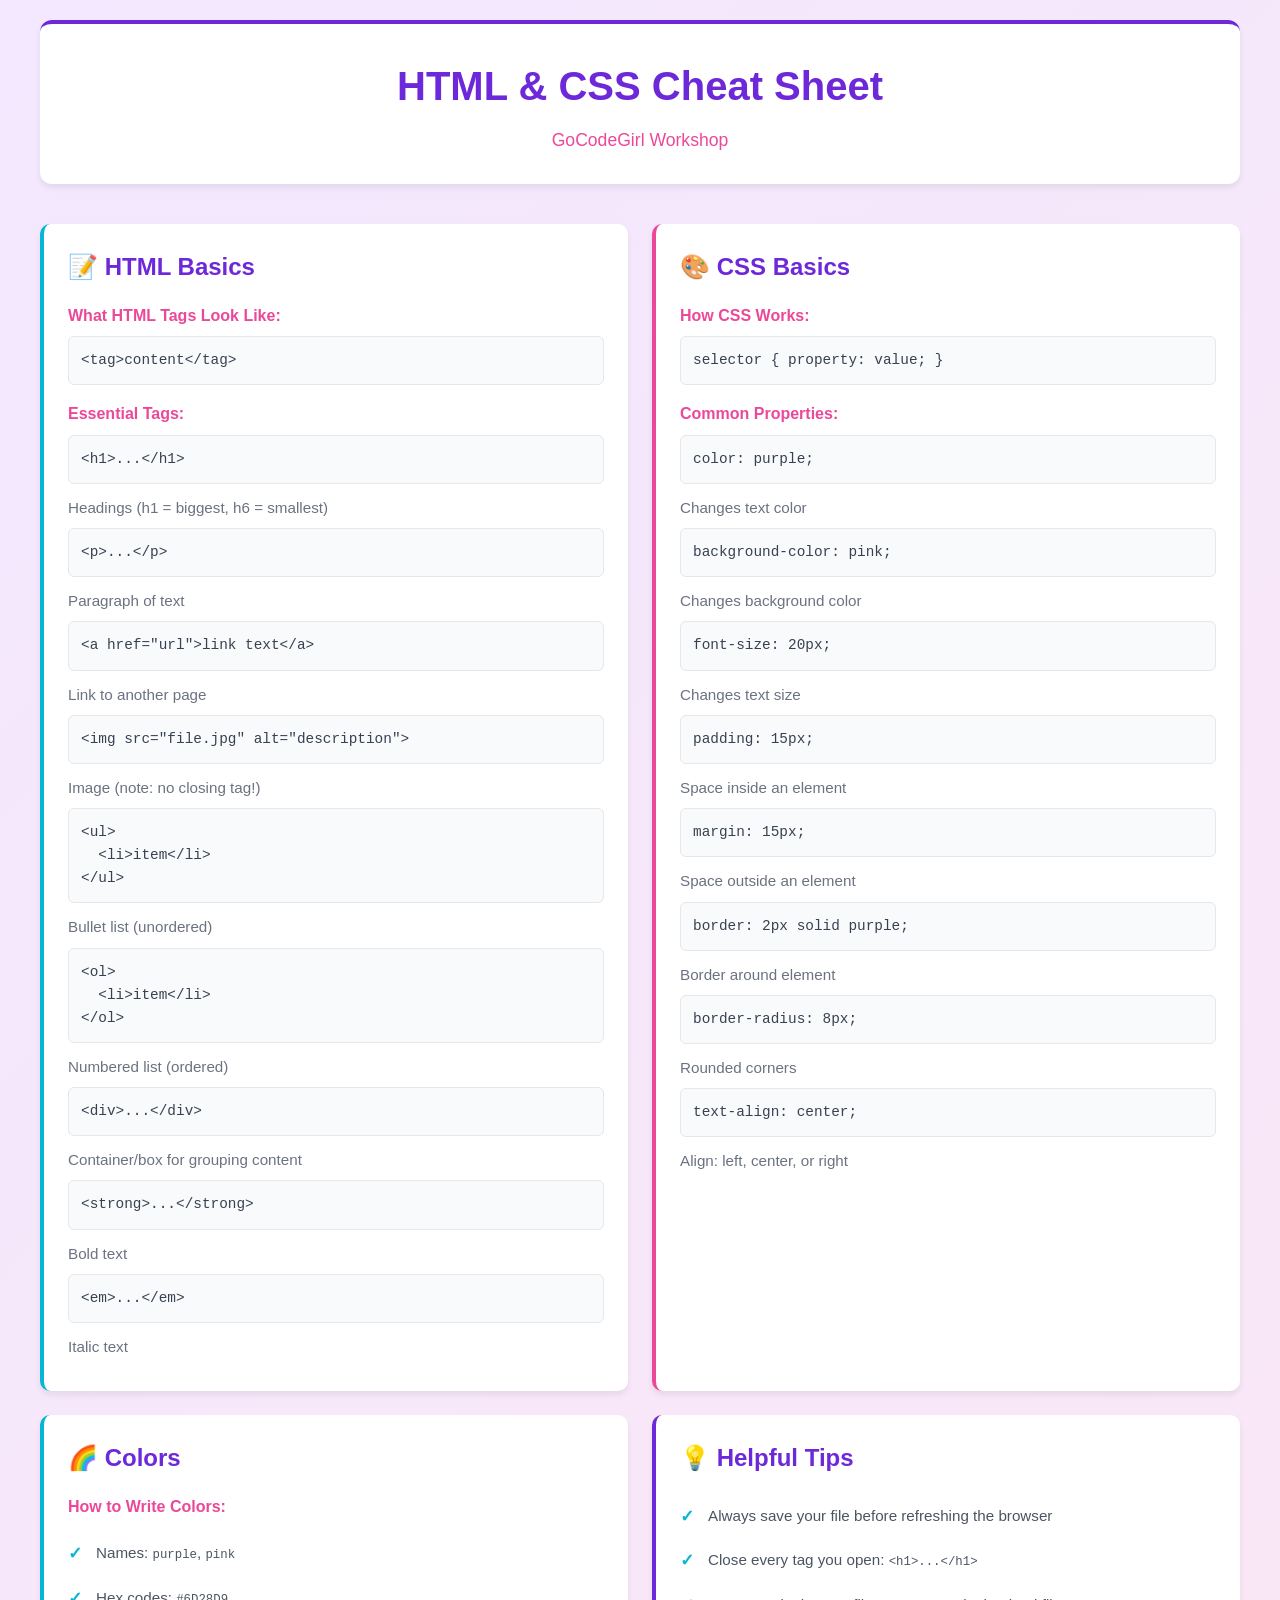
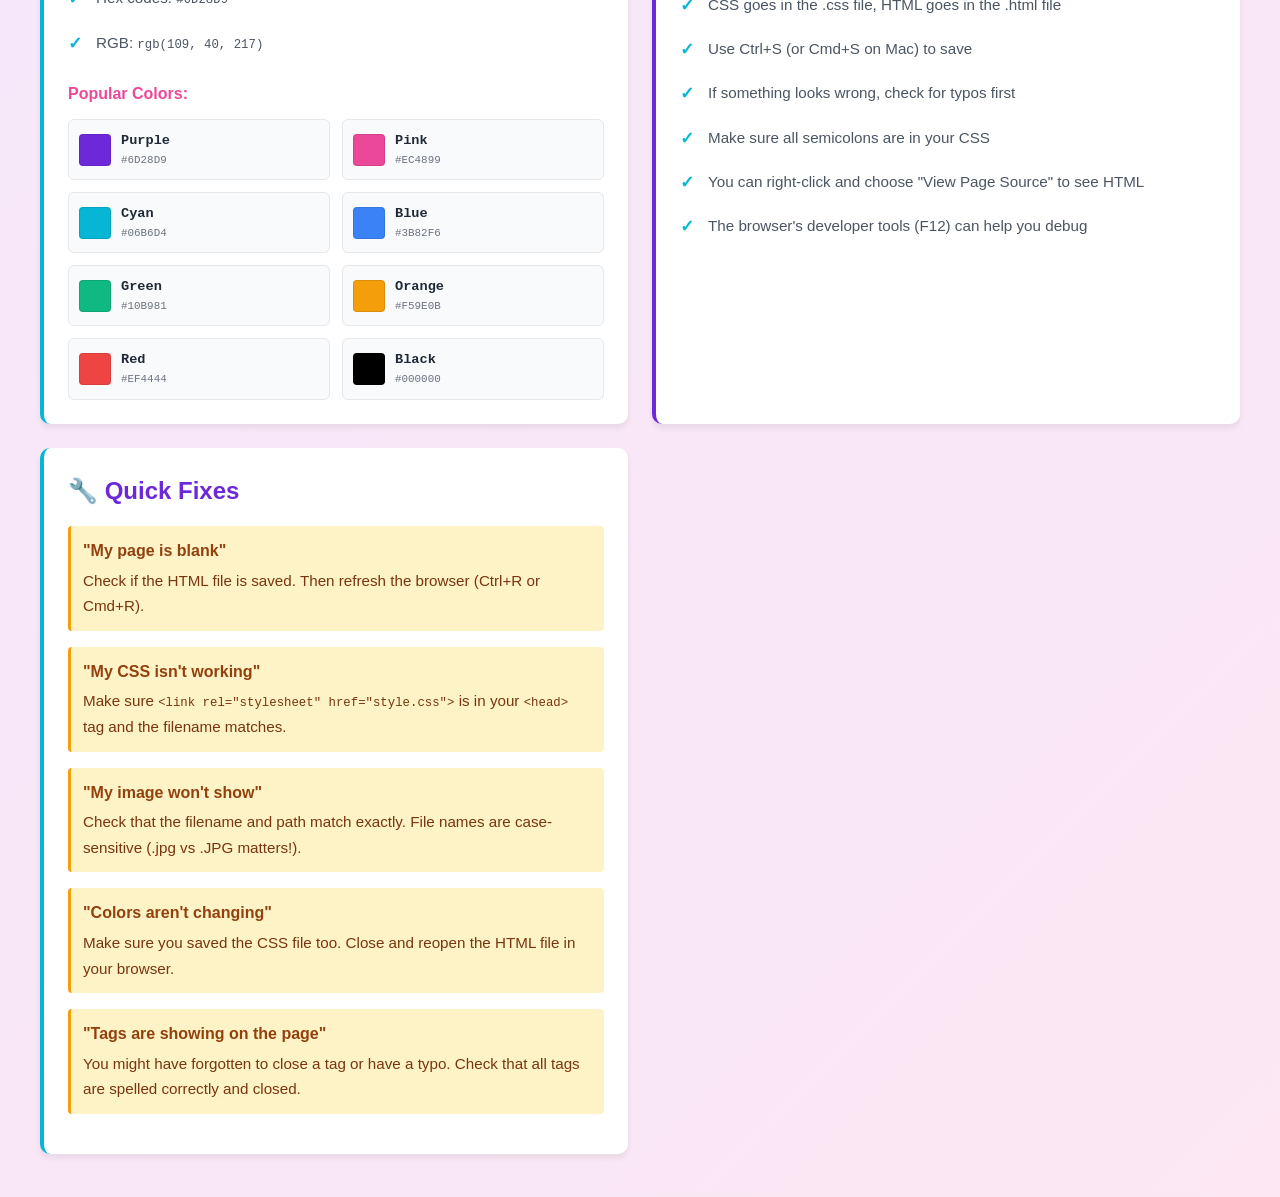
<file: cheatsheet.html>
<!DOCTYPE html>
<html lang="en">
<head>
    <meta charset="UTF-8">
    <meta name="viewport" content="width=device-width, initial-scale=1.0">
    <title>HTML & CSS Cheat Sheet - GoCodeGirl Workshop</title>
    <style>
        * {
            margin: 0;
            padding: 0;
            box-sizing: border-box;
        }

        body {
            font-family: -apple-system, BlinkMacSystemFont, 'Segoe UI', Roboto, 'Helvetica Neue', Arial, sans-serif;
            background: linear-gradient(135deg, #f3e8ff 0%, #fce7f3 100%);
            color: #1f2937;
            line-height: 1.6;
            padding: 20px;
            min-height: 100vh;
        }

        .container {
            max-width: 1200px;
            margin: 0 auto;
        }

        header {
            text-align: center;
            margin-bottom: 40px;
            padding: 30px 20px;
            background: white;
            border-radius: 12px;
            box-shadow: 0 4px 6px rgba(0, 0, 0, 0.07);
            border-top: 4px solid #6D28D9;
        }

        h1 {
            font-size: 2.5em;
            color: #6D28D9;
            margin-bottom: 8px;
        }

        .subtitle {
            font-size: 1.1em;
            color: #EC4899;
            font-weight: 500;
        }

        .content {
            display: grid;
            grid-template-columns: 1fr 1fr;
            gap: 24px;
            margin-bottom: 24px;
        }

        .card {
            background: white;
            border-radius: 10px;
            padding: 24px;
            box-shadow: 0 4px 6px rgba(0, 0, 0, 0.07);
            border-left: 4px solid #06B6D4;
        }

        .card.pink {
            border-left-color: #EC4899;
        }

        .card.purple {
            border-left-color: #6D28D9;
        }

        .card h2 {
            font-size: 1.5em;
            color: #6D28D9;
            margin-bottom: 16px;
            display: flex;
            align-items: center;
            gap: 8px;
        }

        .card h3 {
            font-size: 1em;
            color: #EC4899;
            margin-top: 16px;
            margin-bottom: 8px;
            font-weight: 600;
        }

        .tag-example {
            background: #f9fafb;
            border: 1px solid #e5e7eb;
            border-radius: 6px;
            padding: 12px;
            margin-bottom: 12px;
            font-family: 'Courier New', monospace;
            font-size: 0.9em;
            color: #374151;
            overflow-x: auto;
        }

        .tag-desc {
            font-size: 0.95em;
            color: #6b7280;
            margin-left: 0;
            margin-bottom: 8px;
        }

        .color-grid {
            display: grid;
            grid-template-columns: repeat(2, 1fr);
            gap: 12px;
            margin-top: 12px;
        }

        .color-swatch {
            display: flex;
            align-items: center;
            gap: 10px;
            padding: 10px;
            background: #f9fafb;
            border-radius: 6px;
            border: 1px solid #e5e7eb;
        }

        .color-box {
            width: 32px;
            height: 32px;
            border-radius: 4px;
            border: 1px solid rgba(0, 0, 0, 0.1);
            flex-shrink: 0;
        }

        .color-info {
            font-size: 0.85em;
            font-family: 'Courier New', monospace;
        }

        .color-name {
            display: block;
            font-weight: 600;
            color: #1f2937;
        }

        .color-code {
            display: block;
            color: #6b7280;
            font-size: 0.8em;
        }

        .tip-list {
            list-style: none;
            margin-top: 12px;
        }

        .tip-list li {
            padding: 10px 0;
            padding-left: 28px;
            position: relative;
            color: #4b5563;
            font-size: 0.95em;
        }

        .tip-list li:before {
            content: "✓";
            position: absolute;
            left: 0;
            color: #06B6D4;
            font-weight: bold;
            font-size: 1.1em;
        }

        .trouble-item {
            margin-bottom: 16px;
            padding: 12px;
            background: #fef3c7;
            border-left: 3px solid #f59e0b;
            border-radius: 4px;
        }

        .trouble-item strong {
            color: #92400e;
            display: block;
            margin-bottom: 4px;
        }

        .trouble-item span {
            color: #78350f;
            font-size: 0.95em;
        }

        /* Two column layout on desktop */
        @media (max-width: 768px) {
            .content {
                grid-template-columns: 1fr;
            }

            h1 {
                font-size: 1.8em;
            }

            .color-grid {
                grid-template-columns: 1fr;
            }
        }

        /* Print styles */
        @media print {
            body {
                background: white;
                padding: 0;
            }

            header {
                box-shadow: none;
                border: 1px solid #e5e7eb;
                page-break-after: avoid;
            }

            .card {
                page-break-inside: avoid;
                box-shadow: none;
                border: 1px solid #e5e7eb;
            }

            .content {
                gap: 16px;
            }

            h1 {
                font-size: 2em;
            }
        }

        footer {
            text-align: center;
            color: #6b7280;
            font-size: 0.9em;
            margin-top: 40px;
            padding: 20px;
        }
    </style>
</head>
<body>
    <div class="container">
        <header>
            <h1>HTML & CSS Cheat Sheet</h1>
            <p class="subtitle">GoCodeGirl Workshop</p>
        </header>

        <div class="content">
            <!-- HTML Basics -->
            <div class="card">
                <h2>📝 HTML Basics</h2>

                <h3>What HTML Tags Look Like:</h3>
                <div class="tag-example">&lt;tag&gt;content&lt;/tag&gt;</div>

                <h3>Essential Tags:</h3>

                <div class="tag-example">&lt;h1&gt;...&lt;/h1&gt;</div>
                <div class="tag-desc">Headings (h1 = biggest, h6 = smallest)</div>

                <div class="tag-example">&lt;p&gt;...&lt;/p&gt;</div>
                <div class="tag-desc">Paragraph of text</div>

                <div class="tag-example">&lt;a href="url"&gt;link text&lt;/a&gt;</div>
                <div class="tag-desc">Link to another page</div>

                <div class="tag-example">&lt;img src="file.jpg" alt="description"&gt;</div>
                <div class="tag-desc">Image (note: no closing tag!)</div>

                <div class="tag-example">&lt;ul&gt;<br>&nbsp;&nbsp;&lt;li&gt;item&lt;/li&gt;<br>&lt;/ul&gt;</div>
                <div class="tag-desc">Bullet list (unordered)</div>

                <div class="tag-example">&lt;ol&gt;<br>&nbsp;&nbsp;&lt;li&gt;item&lt;/li&gt;<br>&lt;/ol&gt;</div>
                <div class="tag-desc">Numbered list (ordered)</div>

                <div class="tag-example">&lt;div&gt;...&lt;/div&gt;</div>
                <div class="tag-desc">Container/box for grouping content</div>

                <div class="tag-example">&lt;strong&gt;...&lt;/strong&gt;</div>
                <div class="tag-desc">Bold text</div>

                <div class="tag-example">&lt;em&gt;...&lt;/em&gt;</div>
                <div class="tag-desc">Italic text</div>
            </div>

            <!-- CSS Basics -->
            <div class="card pink">
                <h2>🎨 CSS Basics</h2>

                <h3>How CSS Works:</h3>
                <div class="tag-example">selector { property: value; }</div>

                <h3>Common Properties:</h3>

                <div class="tag-example">color: purple;</div>
                <div class="tag-desc">Changes text color</div>

                <div class="tag-example">background-color: pink;</div>
                <div class="tag-desc">Changes background color</div>

                <div class="tag-example">font-size: 20px;</div>
                <div class="tag-desc">Changes text size</div>

                <div class="tag-example">padding: 15px;</div>
                <div class="tag-desc">Space inside an element</div>

                <div class="tag-example">margin: 15px;</div>
                <div class="tag-desc">Space outside an element</div>

                <div class="tag-example">border: 2px solid purple;</div>
                <div class="tag-desc">Border around element</div>

                <div class="tag-example">border-radius: 8px;</div>
                <div class="tag-desc">Rounded corners</div>

                <div class="tag-example">text-align: center;</div>
                <div class="tag-desc">Align: left, center, or right</div>
            </div>

            <!-- Colors -->
            <div class="card">
                <h2>🌈 Colors</h2>

                <h3>How to Write Colors:</h3>
                <ul class="tip-list">
                    <li>Names: <code>purple</code>, <code>pink</code></li>
                    <li>Hex codes: <code>#6D28D9</code></li>
                    <li>RGB: <code>rgb(109, 40, 217)</code></li>
                </ul>

                <h3>Popular Colors:</h3>
                <div class="color-grid">
                    <div class="color-swatch">
                        <div class="color-box" style="background-color: #6D28D9;"></div>
                        <div class="color-info">
                            <span class="color-name">Purple</span>
                            <span class="color-code">#6D28D9</span>
                        </div>
                    </div>
                    <div class="color-swatch">
                        <div class="color-box" style="background-color: #EC4899;"></div>
                        <div class="color-info">
                            <span class="color-name">Pink</span>
                            <span class="color-code">#EC4899</span>
                        </div>
                    </div>
                    <div class="color-swatch">
                        <div class="color-box" style="background-color: #06B6D4;"></div>
                        <div class="color-info">
                            <span class="color-name">Cyan</span>
                            <span class="color-code">#06B6D4</span>
                        </div>
                    </div>
                    <div class="color-swatch">
                        <div class="color-box" style="background-color: #3B82F6;"></div>
                        <div class="color-info">
                            <span class="color-name">Blue</span>
                            <span class="color-code">#3B82F6</span>
                        </div>
                    </div>
                    <div class="color-swatch">
                        <div class="color-box" style="background-color: #10B981;"></div>
                        <div class="color-info">
                            <span class="color-name">Green</span>
                            <span class="color-code">#10B981</span>
                        </div>
                    </div>
                    <div class="color-swatch">
                        <div class="color-box" style="background-color: #F59E0B;"></div>
                        <div class="color-info">
                            <span class="color-name">Orange</span>
                            <span class="color-code">#F59E0B</span>
                        </div>
                    </div>
                    <div class="color-swatch">
                        <div class="color-box" style="background-color: #EF4444;"></div>
                        <div class="color-info">
                            <span class="color-name">Red</span>
                            <span class="color-code">#EF4444</span>
                        </div>
                    </div>
                    <div class="color-swatch">
                        <div class="color-box" style="background-color: #000000;"></div>
                        <div class="color-info">
                            <span class="color-name">Black</span>
                            <span class="color-code">#000000</span>
                        </div>
                    </div>
                </div>
            </div>

            <!-- Helpful Tips -->
            <div class="card purple">
                <h2>💡 Helpful Tips</h2>

                <ul class="tip-list">
                    <li>Always save your file before refreshing the browser</li>
                    <li>Close every tag you open: <code>&lt;h1&gt;...&lt;/h1&gt;</code></li>
                    <li>CSS goes in the .css file, HTML goes in the .html file</li>
                    <li>Use Ctrl+S (or Cmd+S on Mac) to save</li>
                    <li>If something looks wrong, check for typos first</li>
                    <li>Make sure all semicolons are in your CSS</li>
                    <li>You can right-click and choose "View Page Source" to see HTML</li>
                    <li>The browser's developer tools (F12) can help you debug</li>
                </ul>
            </div>

            <!-- Troubleshooting -->
            <div class="card">
                <h2>🔧 Quick Fixes</h2>

                <div class="trouble-item">
                    <strong>"My page is blank"</strong>
                    <span>Check if the HTML file is saved. Then refresh the browser (Ctrl+R or Cmd+R).</span>
                </div>

                <div class="trouble-item">
                    <strong>"My CSS isn't working"</strong>
                    <span>Make sure <code>&lt;link rel="stylesheet" href="style.css"&gt;</code> is in your <code>&lt;head&gt;</code> tag and the filename matches.</span>
                </div>

                <div class="trouble-item">
                    <strong>"My image won't show"</strong>
                    <span>Check that the filename and path match exactly. File names are case-sensitive (.jpg vs .JPG matters!).</span>
                </div>

                <div class="trouble-item">
                    <strong>"Colors aren't changing"</strong>
                    <span>Make sure you saved the CSS file too. Close and reopen the HTML file in your browser.</span>
                </div>

                <div class="trouble-item">
                    <strong>"Tags are showing on the page"</strong>
                    <span>You might have forgotten to close a tag or have a typo. Check that all tags are spelled correctly and closed.</span>
                </div>
            </div>
        </div>
    </div>
</body>
</html>
</file>
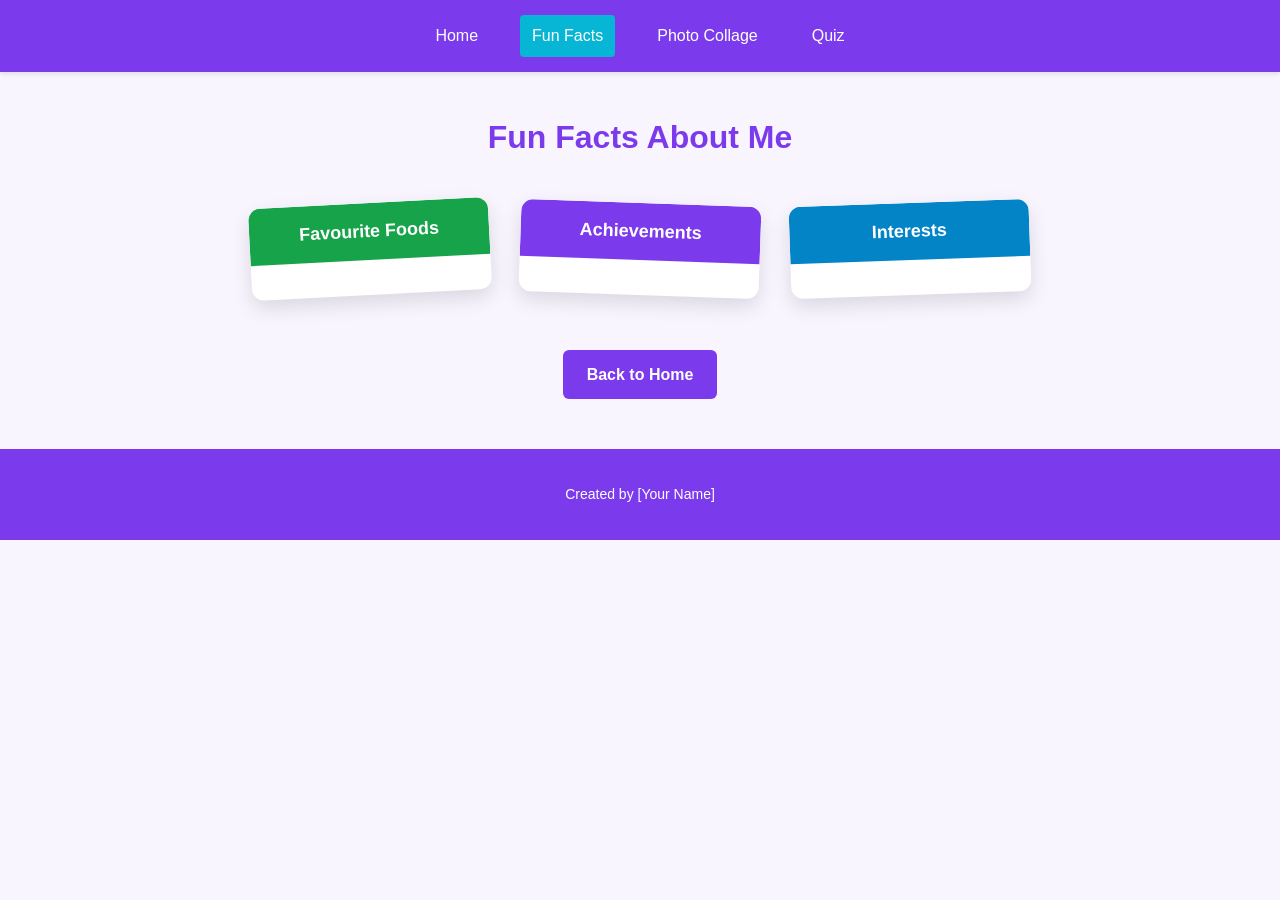
<file: workshop_code/fun-facts.html>
<!DOCTYPE html>
<html lang="en">
<head>
  <meta charset="UTF-8">
  <meta name="viewport" content="width=device-width, initial-scale=1.0">
  <title>Fun Facts - GoCodeGirl</title>
  <link rel="stylesheet" href="style.css">
</head>
<body>
  <header>
    <nav>
      <a href="index.html" class="nav-link">Home</a>
      <a href="fun-facts.html" class="nav-link active">Fun Facts</a>
      <a href="collage.html" class="nav-link">Photo Collage</a>
      <a href="quiz.html" class="nav-link">Quiz</a>
    </nav>
  </header>
 
  <main>
    <!-- STEP 1: Change the title to something fun -->
    <h1>Fun Facts About Me</h1>
 
    <!-- Notepad cards: each category is its own notepad -->
    <div class="notepad-container">
 
      <!-- STEP 2: Add your favourite foods -->
      <div class="notepad notepad-foods">
        <div class="notepad-header">Favourite Foods</div>
        
      </div>
 
      <!-- STEP 3: Add things you're proud of -->
      <div class="notepad notepad-achievements">
        <div class="notepad-header">Achievements</div>
        
      </div>
 
      <!-- STEP 4: Add your interests and hobbies -->
      <div class="notepad notepad-interests">
        <div class="notepad-header">Interests</div>
        
      </div>
 
    </div>
 
    <!-- STEP 5: Challenge — try adding a fourth notepad with your own category! -->
 
    <!-- Back to home -->
    <p style="text-align: center; margin-top: 40px;">
      <a href="index.html" class="btn">Back to Home</a>
    </p>
  </main>
 
  <footer>
    <p>Created by [Your Name]</p>
  </footer>
</body>
</html>
</file>
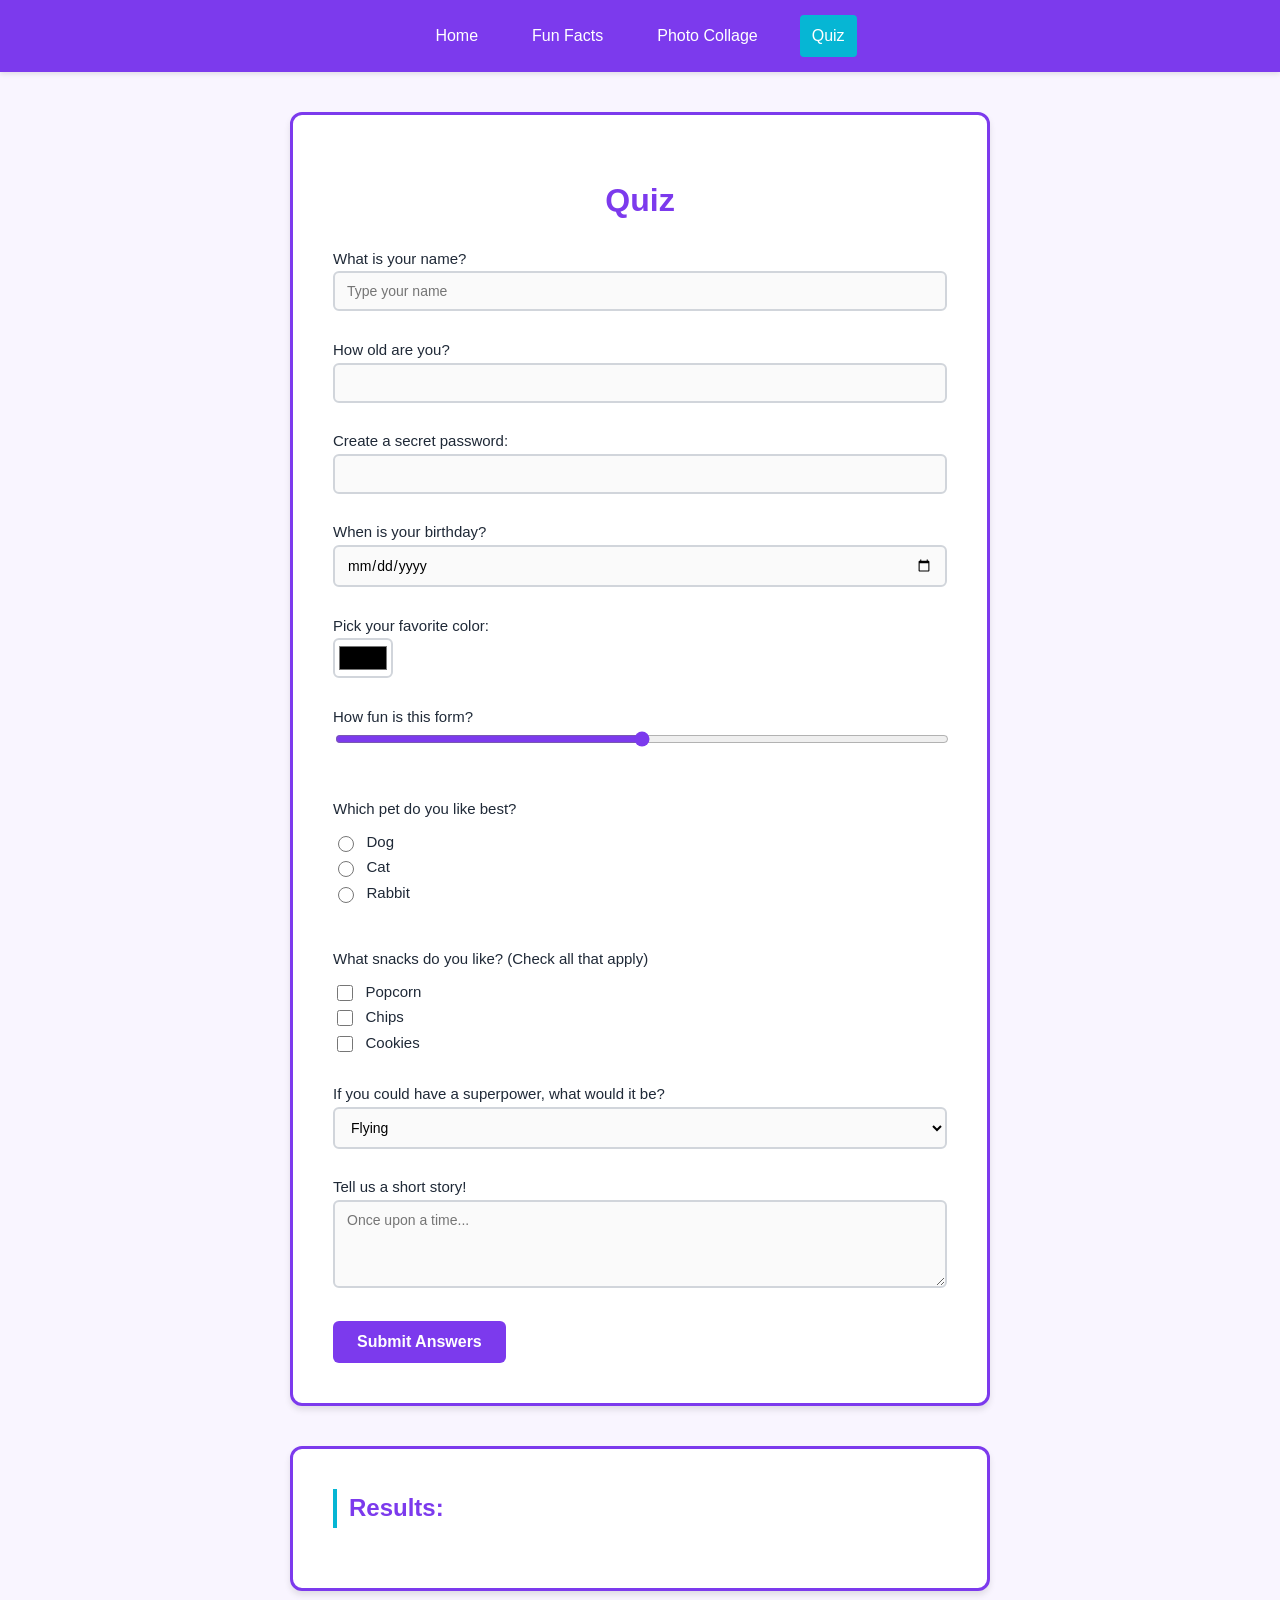
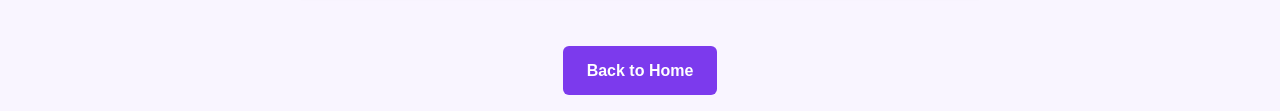
<file: workshop_code/quiz.html>
<!DOCTYPE html>
<html lang="en">
<head>
    <meta charset="UTF-8">
    <meta name="viewport" content="width=device-width, initial-scale=1.0">
    <title>Quiz</title>
    <link rel="stylesheet" href="style.css">
</head>
<body>
     <header>
    <nav>
      <a href="index.html" class="nav-link">Home</a>
      <a href="fun-facts.html" class="nav-link">Fun Facts</a>
      <a href="collage.html" class="nav-link">Photo Collage</a>
      <a href="quiz.html" class="nav-link active">Quiz</a>
    </nav>
  </header>
    <div class="form" id="quiz-form">
        <h1>Quiz</h1>
        <form>

        <!-- Text input -->
        <label for="name">What is your name?</label><br>
        <input type="text" id="name" name="name" placeholder="Type your name"><br><br>

        <!-- Number input -->
        <label for="age">How old are you?</label><br>
        <input type="number" id="age" name="age" min="1" max="120"><br><br>

        <!-- Password input -->
        <label for="password">Create a secret password:</label><br>
        <input type="password" id="password" name="password"><br><br>

        <!-- Date input -->
        <label for="birthday">When is your birthday?</label><br>
        <input type="date" id="birthday" name="birthday"><br><br>

        <!-- Color input -->
        <label for="color">Pick your favorite color:</label><br>
        <input type="color" id="color" name="color"><br><br>

        <!-- Range input -->
        <label for="fun">How fun is this form? </label><br>
        <input type="range" id="fun" name="fun" min="0" max="10"><br><br>

        <!-- Radio input -->
        <p>Which pet do you like best?</p>
        <input type="radio" id="dog" name="pet" value="Dog">
        <label for="dog"> Dog</label><br>

        <input type="radio" id="cat" name="pet" value="Cat">
        <label for="cat"> Cat</label><br>

        <input type="radio" id="rabbit" name="pet" value="Rabbit">
        <label for="rabbit"> Rabbit</label><br><br>

        <!-- Checkbox input -->
        <p>What snacks do you like? (Check all that apply)</p>
        <input type="checkbox" id="popcorn" name="snack" value="Popcorn">
        <label for="popcorn">Popcorn</label><br>

        <input type="checkbox" id="chips" name="snack" value="Chips">
        <label for="chips">Chips</label><br>

        <input type="checkbox" id="cookies" name="snack" value="Cookies">
        <label for="cookies">Cookies</label><br><br>

        <!-- Select dropdown -->
        <label for="superpower">If you could have a superpower, what would it be?</label><br>
        <select id="superpower" name="superpower">
            <option value="flying">Flying</option>
            <option value="invisibility">Invisibility</option>
            <option value="strength">Super Strength</option>
            <option value="speed">Super Speed</option>
        </select><br><br>

        <!-- Textarea -->
        <label for="story">Tell us a short story!</label><br>
        <textarea id="story" name="story" rows="4" cols="40" placeholder="Once upon a time..."></textarea><br><br>

        <!-- Submit button -->
        <button type="submit">Submit Answers</button>
        </form>
    </div>

     <!-- Output area -->
    <div class="form" id="results">
        <h2>Results:</h2>
    </div>

     <p style="text-align: center; margin-top: 40px;">
      <a href="index.html" class="btn">Back to Home</a>
    </p>

    <!-- DO NOT TOUCH -->
    <script src="quiz/quiz_script.js"></script>
</body>
</html>
</file>
<file: workshop_code/style.css>
/* ============================================
   GOCODEGIRL MAIN STYLESHEET
   ============================================ */
 
/* COLOR VARIABLES - Change these 3 lines to instantly change your whole site! */
:root {
  --primary-color: #7c3aed;    /* Purple */
  --secondary-color: #d946ef;  /* Pink */
  --accent-color: #06b6d4;     /* Cyan */
  --bg-light: #f9f5ff;         /* Light purple-tinted white */
  --text-dark: #1f2937;        /* Dark gray */
}
 
/* Color Palette Ideas (just hex codes - try copying one into --primary-color above):
   Purple theme:     #7c3aed (primary) #d946ef (secondary) #06b6d4 (accent)
   Ocean theme:      #0284c7 (primary) #0ea5e9 (secondary) #06b6d4 (accent)
   Green theme:      #16a34a (primary) #22c55e (secondary) #06b6d4 (accent)
   Sunset theme:     #ea580c (primary) #f97316 (secondary) #fbbf24 (accent)
   Find more at: coolors.co */
 
/* ⚠️ DO NOT TOUCH - Reset & System Fonts */
* {
  box-sizing: border-box;
}
 
body {
  margin: 0;
  padding: 0;
  font-family: -apple-system, BlinkMacSystemFont, "Segoe UI", "Roboto", "Tahoma", sans-serif;
  background-color: var(--bg-light);
  color: var(--text-dark);
  line-height: 1.6;
}
 
/* ⚠️ DO NOT TOUCH - Responsive Design */
@media (max-width: 768px) {
  .id-card { padding: 20px; }
  .nav { flex-direction: column; }
  .collage-grid { grid-template-columns: 1fr; }
  h1 { font-size: 24px; }
}
 
/* ============================================
   HEADER & NAVIGATION
   ============================================ */
 
header {
  background-color: var(--primary-color);
  padding: 15px 0;
  box-shadow: 0 2px 5px rgba(0, 0, 0, 0.1);
  position: sticky;
  top: 0;
  z-index: 100;
}
 
nav {
  display: flex;
  justify-content: center;
  gap: 30px;
  flex-wrap: wrap;
}
 
.nav-link {
  color: white;
  text-decoration: none;
  font-weight: 500;
  padding: 8px 12px;
  border-radius: 4px;
  transition: background-color 0.3s ease;
}
 
.nav-link:hover,
.nav-link.active {
  background-color: var(--accent-color);
  color: white;
}
 
/* ============================================
   MAIN LAYOUT
   ============================================ */
 
main {
  max-width: 900px;
  margin: 40px auto;
  padding: 0 20px;
}
 
h1 {
  color: var(--primary-color);
  font-size: 32px;
  margin: 20px 0;
  text-align: center;
}
 
h2 {
  color: var(--secondary-color);
  font-size: 24px;
  margin-top: 30px;
  border-left: 4px solid var(--accent-color);
  padding-left: 12px;
}
 
/* ============================================
   ID CARD SECTION
   ============================================ */
 
.id-card {
  background: white;
  border: 3px solid var(--primary-color);
  border-radius: 12px;
  padding: 40px;
  text-align: center;
  box-shadow: 0 4px 6px rgba(0, 0, 0, 0.1);
  margin-bottom: 30px;
  transition: transform 0.3s ease, box-shadow 0.3s ease;
}
 
.id-card:hover {
  transform: translateY(-5px);
  box-shadow: 0 8px 12px rgba(0, 0, 0, 0.15);
}
 
.profile-pic {
  width: 200px;
  height: 200px;
  border-radius: 50%;
  border: 5px solid var(--accent-color);
  object-fit: cover;
  margin-bottom: 20px;
}
 
.bio {
  font-size: 16px;
  font-style: italic;
  color: var(--text-dark);
  margin: 15px 0;
}
 
.info-line {
  font-size: 14px;
  color: #6b7280;
  margin: 8px 0;
}
 
/* ============================================
   FUN FACTS SECTION
   ============================================ */
 
.facts-container {
  background: white;
  border-left: 5px solid var(--accent-color);
  padding: 25px;
  border-radius: 8px;
  margin-bottom: 25px;
  box-shadow: 0 2px 4px rgba(0, 0, 0, 0.05);
}
 
.facts-container ul,
.facts-container ol {
  margin: 15px 0;
  padding-left: 25px;
}
 
.facts-container li {
  margin: 10px 0;
  line-height: 1.8;
}
 
/* ============================================
   NOTEPAD CARDS (Fun Facts page)
   ============================================ */
 
.notepad-container {
  display: flex;
  flex-wrap: wrap;
  justify-content: center;
  align-items: flex-start;
  gap: 30px;
  margin: 40px 0;
}
 
.notepad {
  background: white;
  width: 240px;
  border-radius: 12px;
  box-shadow: 0 8px 20px rgba(0, 0, 0, 0.12);
  padding: 0 0 20px 0;
  overflow: hidden;
  transition: transform 0.3s ease, box-shadow 0.3s ease;
}
 
.notepad:hover {
  transform: translateY(-6px) rotate(0deg) !important;
  box-shadow: 0 12px 28px rgba(0, 0, 0, 0.18);
}
 
.notepad-header {
  color: white;
  font-weight: 700;
  font-size: 18px;
  text-align: center;
  padding: 14px 10px;
  margin-bottom: 15px;
}
 
.notepad ul {
  list-style: none;
  padding: 0 25px;
  margin: 0;
}
 
.notepad li {
  padding: 10px 0;
  border-bottom: 1px dashed #d1d5db;
  font-size: 15px;
  color: var(--text-dark);
}
 
.notepad li:last-child {
  border-bottom: none;
}
 
/* Each notepad gets its own colour + a little tilt for personality */
.notepad-foods {
  transform: rotate(-3deg);
}
.notepad-foods .notepad-header {
  background-color: #16a34a; /* Green */
}
 
.notepad-achievements {
  transform: rotate(2deg);
}
.notepad-achievements .notepad-header {
  background-color: var(--primary-color); /* Purple */
}
 
.notepad-interests {
  transform: rotate(-2deg);
}
.notepad-interests .notepad-header {
  background-color: #0284c7; /* Blue */
}
 
/* ============================================
   COLLAGE GRID
   ============================================ */
 
.collage-grid {
  display: grid;
  grid-template-columns: repeat(3, 1fr);
  gap: 20px;
  margin: 25px 0;
}
 
.photo-card {
  background: white;
  border-radius: 8px;
  overflow: hidden;
  box-shadow: 0 2px 4px rgba(0, 0, 0, 0.1);
  transition: transform 0.3s ease, box-shadow 0.3s ease;
}
 
.photo-card:hover {
  transform: scale(1.05);
  box-shadow: 0 6px 12px rgba(0, 0, 0, 0.15);
}
 
.photo-card img {
  width: 100%;
  height: 300px;
  object-fit: cover;
  display: block;
}
 
.photo-card p {
  padding: 12px;
  text-align: center;
  font-size: 14px;
  color: var(--text-dark);
  margin: 0;
}
 
/* ============================================
   QUIZ SECTION
   ============================================ */
 
.quiz-form {
  background: white;
  padding: 30px;
  border-radius: 8px;
  box-shadow: 0 2px 4px rgba(0, 0, 0, 0.1);
}
 
.question-card {
  background: #f3f4f6;
  border-left: 4px solid var(--secondary-color);
  padding: 20px;
  margin-bottom: 20px;
  border-radius: 6px;
}
 
.question-card label {
  display: block;
  margin-bottom: 12px;
  font-weight: 500;
  color: var(--text-dark);
}
 
.question-card input[type="text"],
.question-card input[type="email"],
.question-card select {
  width: 100%;
  padding: 10px;
  border: 2px solid #d1d5db;
  border-radius: 4px;
  font-size: 14px;
  font-family: inherit;
  transition: border-color 0.3s ease;
}
 
.question-card input[type="text"]:focus,
.question-card input[type="email"]:focus,
.question-card select:focus {
  outline: none;
  border-color: var(--accent-color);
  background-color: #f0f9ff;
}
 
.question-card input[type="radio"],
.question-card input[type="checkbox"] {
  margin-right: 8px;
  cursor: pointer;
}
 
.option-group {
  margin: 12px 0;
}
 
.option-group label {
  display: inline-flex;
  align-items: center;
  margin-bottom: 8px;
  font-weight: normal;
}
 
/* ============================================
   BUTTONS
   ============================================ */
 
button,
.btn {
  background-color: var(--primary-color);
  color: white;
  border: none;
  padding: 12px 24px;
  font-size: 16px;
  border-radius: 6px;
  cursor: pointer;
  transition: background-color 0.3s ease, transform 0.2s ease;
  font-weight: 600;
}
 
button:hover,
.btn:hover {
  background-color: var(--secondary-color);
  transform: scale(1.05);
}
 
button:active,
.btn:active {
  transform: scale(0.98);
}
 
a.btn {
  display: inline-block;
  text-decoration: none;
  margin-top: 15px;
}
 
/* ============================================
   RESULTS SECTION (Hidden by default, JS shows it)
   ============================================ */
 
.results-section {
  display: none;
  background: white;
  padding: 30px;
  border-radius: 8px;
  border: 2px solid var(--accent-color);
  box-shadow: 0 4px 6px rgba(0, 0, 0, 0.1);
}
 
.results-section h2 {
  border-left: 4px solid var(--accent-color);
  color: var(--primary-color);
}
 
.result-item {
  background: #f9f5ff;
  padding: 15px;
  margin: 15px 0;
  border-radius: 6px;
  border-left: 3px solid var(--secondary-color);
}
 
.result-item strong {
  color: var(--primary-color);
}
 
/* ============================================
   FOOTER
   ============================================ */
 
footer {
  background-color: var(--primary-color);
  color: white;
  text-align: center;
  padding: 20px;
  margin-top: 50px;
  font-size: 14px;
}

/* ============================================
   QUIZ PAGE STYLES
   ============================================ */

/* Main quiz form wrapper */
.form {
  background: white;
  max-width: 700px;
  margin: 40px auto;
  padding: 40px;
  border-radius: 12px;
  border: 3px solid var(--primary-color);
  box-shadow: 0 4px 6px rgba(0, 0, 0, 0.1);
}

/* Labels above each input */
.form label {
  font-weight: 500;
  color: var(--text-dark);
  font-size: 15px;
}

/* Paragraph question prompts (e.g. "Which pet do you like best?") */
.form p {
  font-weight: 500;
  color: var(--text-dark);
  font-size: 15px;
  margin: 16px 0 8px;
}

/* Text, number, password, date, email inputs */
.form input[type="text"],
.form input[type="number"],
.form input[type="password"],
.form input[type="date"],
.form input[type="email"] {
  width: 100%;
  padding: 10px 12px;
  border: 2px solid #d1d5db;
  border-radius: 6px;
  font-size: 14px;
  font-family: inherit;
  background-color: #fafafa;
  transition: border-color 0.3s ease, background-color 0.3s ease;
}

.form input[type="text"]:focus,
.form input[type="number"]:focus,
.form input[type="password"]:focus,
.form input[type="date"]:focus,
.form input[type="email"]:focus {
  outline: none;
  border-color: var(--accent-color);
  background-color: #f0f9ff;
}

/* Color picker */
.form input[type="color"] {
  width: 60px;
  height: 40px;
  border: 2px solid #d1d5db;
  border-radius: 6px;
  cursor: pointer;
  padding: 2px;
  background: white;
}

/* Range slider */
.form input[type="range"] {
  width: 100%;
  accent-color: var(--primary-color);
  cursor: pointer;
}

/* Radio & checkbox inputs */
.form input[type="radio"],
.form input[type="checkbox"] {
  accent-color: var(--primary-color);
  width: 16px;
  height: 16px;
  margin-right: 8px;
  cursor: pointer;
  vertical-align: middle;
}

/* Dropdown select */
.form select {
  width: 100%;
  padding: 10px 12px;
  border: 2px solid #d1d5db;
  border-radius: 6px;
  font-size: 14px;
  font-family: inherit;
  background-color: #fafafa;
  cursor: pointer;
  transition: border-color 0.3s ease;
}

.form select:focus {
  outline: none;
  border-color: var(--accent-color);
  background-color: #f0f9ff;
}

/* Textarea */
.form textarea {
  width: 100%;
  padding: 10px 12px;
  border: 2px solid #d1d5db;
  border-radius: 6px;
  font-size: 14px;
  font-family: inherit;
  background-color: #fafafa;
  resize: vertical;
  transition: border-color 0.3s ease, background-color 0.3s ease;
}

.form textarea:focus {
  outline: none;
  border-color: var(--accent-color);
  background-color: #f0f9ff;
}

/* Results div (shown by JS after submit) */


#results h2 {
  color: var(--primary-color);
  border-left: 4px solid var(--accent-color);
  padding-left: 12px;
  margin-top: 0;
}

/* Back to profile link */
.back-link {
  display: block;
  text-align: center;
  margin: 20px auto 50px;
  color: var(--primary-color);
  font-weight: 600;
  font-size: 15px;
  text-decoration: none;
  transition: color 0.3s ease;
}

.back-link:hover {
  color: var(--secondary-color);
  text-decoration: underline;
}

/* ============================================
   CHALLENGE SECTION - Uncomment to customize!
   ============================================ */
 
/* Challenge: Want a different header color? Uncomment this:
header { background-color: #ea580c; } */
 
/* Challenge: Add a gradient background to the whole page:
body { background: linear-gradient(135deg, #667eea 0%, #764ba2 100%); } */
 
/* Challenge: Make the nav bar rounded buttons:
.nav-link {
  background-color: var(--accent-color);
  border-radius: 20px;
  padding: 10px 20px;
} */
 
/* Challenge: Add Google Fonts (try this at the top of your CSS):
@import url('https://fonts.googleapis.com/css2?family=Poppins:wght@400;600;700&display=swap');
body { font-family: 'Poppins', sans-serif; } */
 
/* Challenge: Bouncy button animation:
@keyframes bounce {
  0%, 100% { transform: translateY(0); }
  50% { transform: translateY(-5px); }
}
button:hover { animation: bounce 0.6s infinite; } */
</file>
